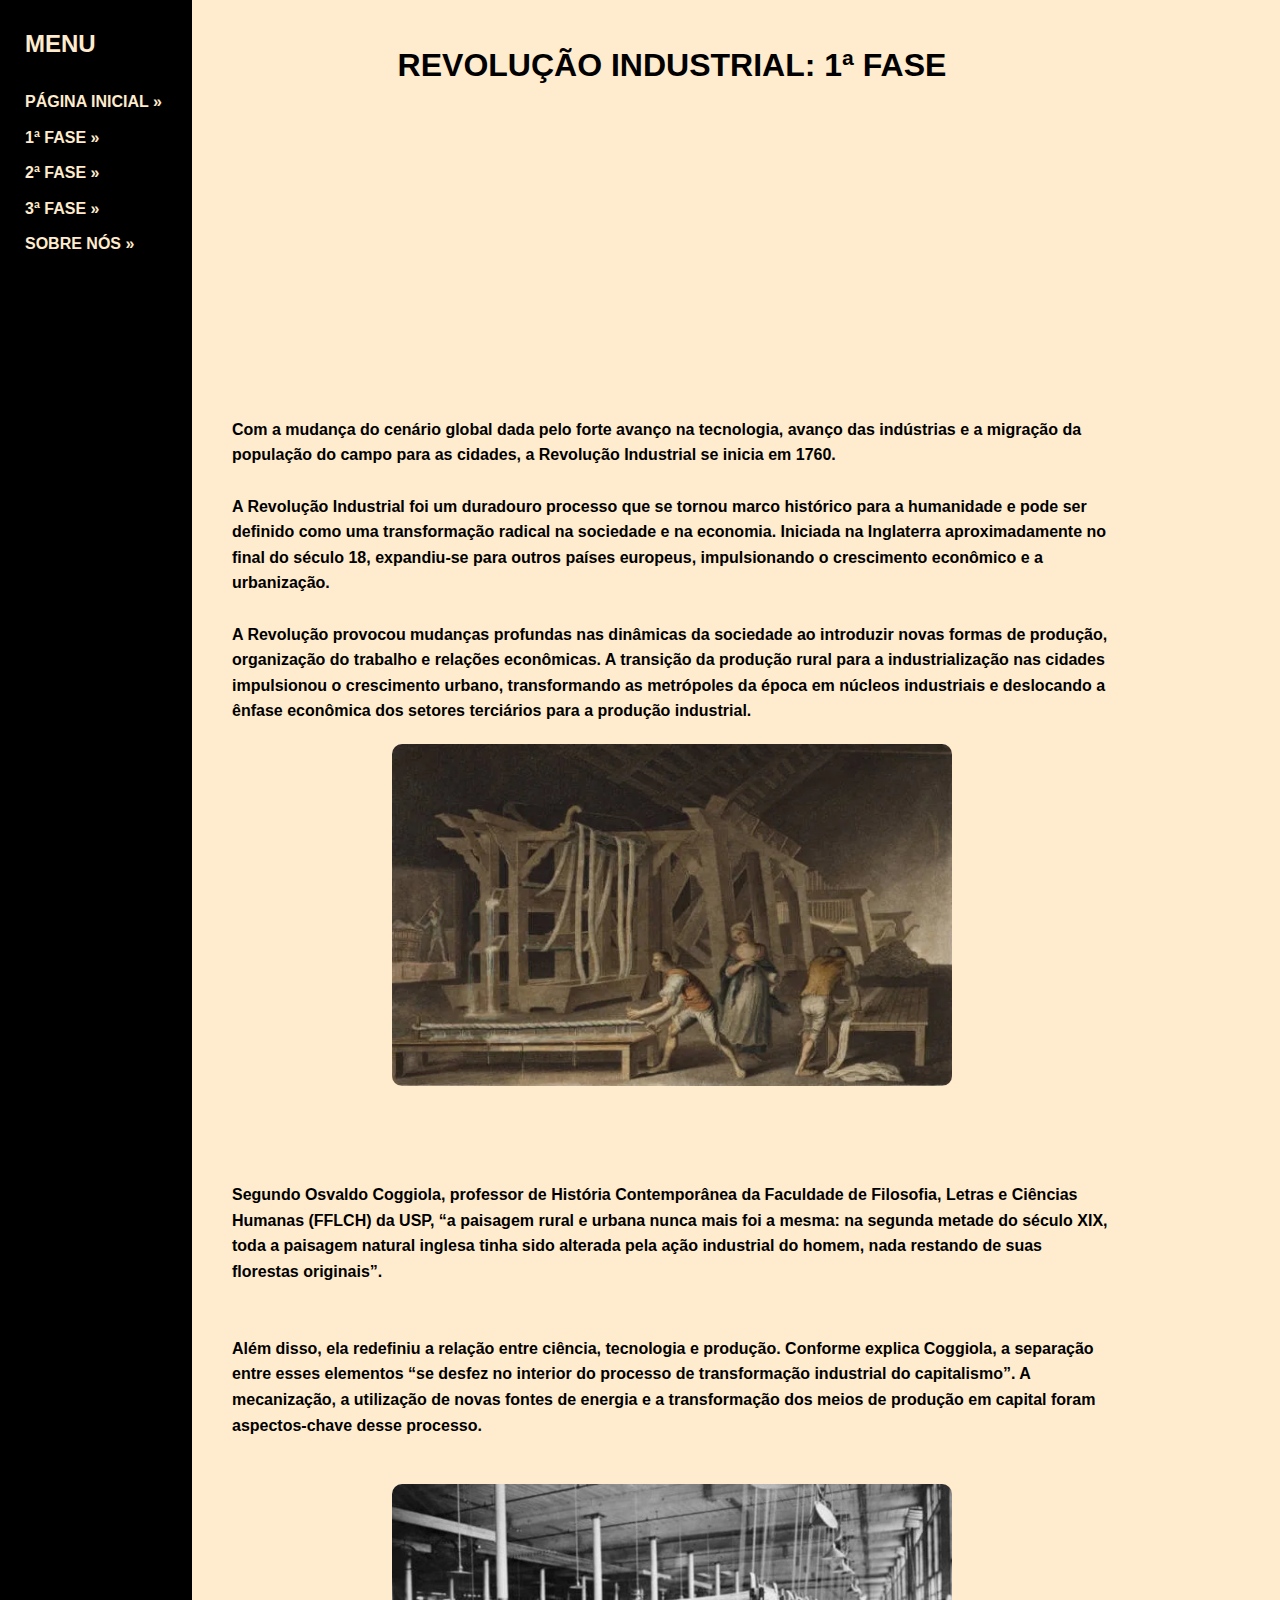
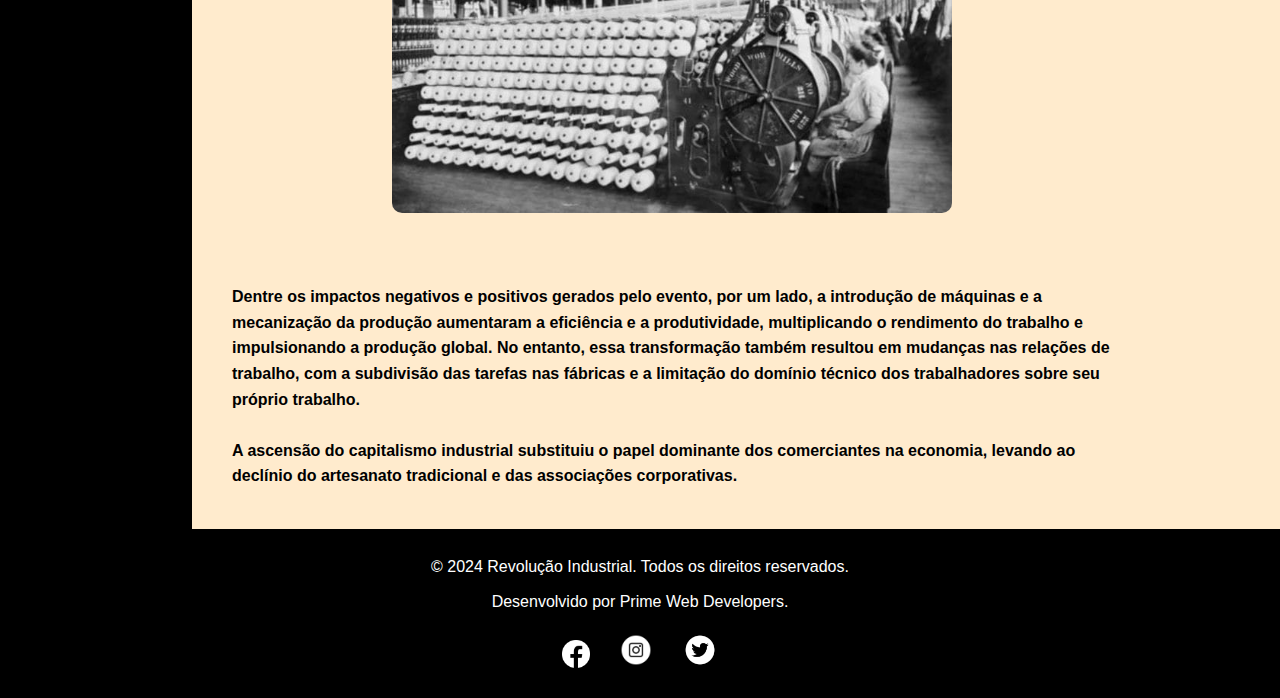
<file: index.html>
<!DOCTYPE html>
<html lang="pt-br">
<head>
    <meta charset="UTF-8">
    <meta name="viewport" content="width=device-width, initial-scale=1.0">
    <title>História da Revolução Industrial</title>
    <link rel="stylesheet" href="style.css">
    <link rel="shortcut icon" href="Prime web.png">
</head>
<body>
    
    <div class="container">
    <aside class="sidebar">
        <nav>
        <h1>MENU</h1> 
        <br>
        <h5><a href="home.html">PÁGINA INICIAL »</a></h5> 
        <h5>1ª FASE »</h5>
        <h5><a href="Página 2/index.html">2ª FASE »</a></h5>
        <h5><a href="Página 3/index.html">3ª FASE »</a></h5>
        <h5><a href="Página 4/index.html">SOBRE NÓS »</a></h5>
        </nav>
    </aside>
    <div class="texto">
        
        <h1 class="pad">REVOLUÇÃO INDUSTRIAL: 1ª FASE</h1>
        <iframe width="560" height="315" src="https://www.youtube.com/embed/m_KTF3iNrY0?si=C55XbMUbRR5bCYUW" title="YouTube video player" frameborder="0" allow="accelerometer; autoplay; clipboard-write; encrypted-media; gyroscope; picture-in-picture; web-share" referrerpolicy="strict-origin-when-cross-origin" allowfullscreen></iframe>
        <br>
        <p>Com a mudança do cenário global dada pelo forte avanço na tecnologia, avanço das indústrias e a migração da população do campo para as cidades, a Revolução Industrial se inicia em 1760. <br>
            <br>
            A Revolução Industrial foi um duradouro processo que se tornou marco histórico para a humanidade e pode ser definido como uma transformação radical na sociedade e na economia. Iniciada na Inglaterra aproximadamente no final do século 18, expandiu-se para outros países europeus, impulsionando o crescimento econômico e a urbanização. <br>
            <br>
            
            A Revolução provocou mudanças profundas nas dinâmicas da sociedade ao introduzir novas formas de produção, organização do trabalho e relações econômicas. A transição da produção rural para a industrialização nas cidades impulsionou o crescimento urbano, transformando as metrópoles da época em núcleos industriais e deslocando a ênfase econômica dos setores terciários para a produção industrial. <br> 
            <img src="industrias-da-primeira-revolucao-industrial-.webp" alt="indústria téxtil se popularizou"> <br>
            <br>
            <br> Segundo Osvaldo Coggiola, professor de História Contemporânea da Faculdade de Filosofia, Letras e Ciências Humanas (FFLCH) da USP, “a paisagem rural e urbana nunca mais foi a mesma: na segunda metade do século XIX, toda a paisagem natural inglesa tinha sido alterada pela ação industrial do homem, nada restando de suas florestas originais”. <br>
            <br>
            
            <br>
            Além disso, ela redefiniu a relação entre ciência, tecnologia e produção. Conforme explica Coggiola, a separação entre esses elementos “se desfez no interior do processo de transformação industrial do capitalismo”. A mecanização, a utilização de novas fontes de energia e a transformação dos meios de produção em capital foram aspectos-chave desse processo. <br>
            <br>
            <img src="primeirafase.jpeg" alt="Mulheres Trabalhando em fábricas durante a revolução insdutrial"> <br>
            <br>
            Dentre os impactos negativos e positivos gerados pelo evento, por um lado, a introdução de máquinas e a mecanização da produção aumentaram a eficiência e a produtividade, multiplicando o rendimento do trabalho e impulsionando a produção global. No entanto, essa transformação também resultou em mudanças nas relações de trabalho, com a subdivisão das tarefas nas fábricas e a limitação do domínio técnico dos trabalhadores sobre seu próprio trabalho. <br>
            <br> A ascensão do capitalismo industrial substituiu o papel dominante dos comerciantes na economia, levando ao declínio do artesanato tradicional e das associações corporativas.    
        </p>
    </div>       
    <footer>
        <div class="footer-content">
            <p>&copy; 2024 Revolução Industrial. Todos os direitos reservados.</p>
            <p>Desenvolvido por Prime Web Developers.</p>
            <div class="social-icons">
                <a href="#"><img class="face" src="icone-facebook.png" alt="Facebook"></a>
                <a href="#"><img src="icone-instagram.png" alt="Instagram"></a>
                <a href="#"><img src="icone-twitter.png" alt="Twitter"></a>
            </div>
        </div>
    </footer>
</body>
</html>
</file>
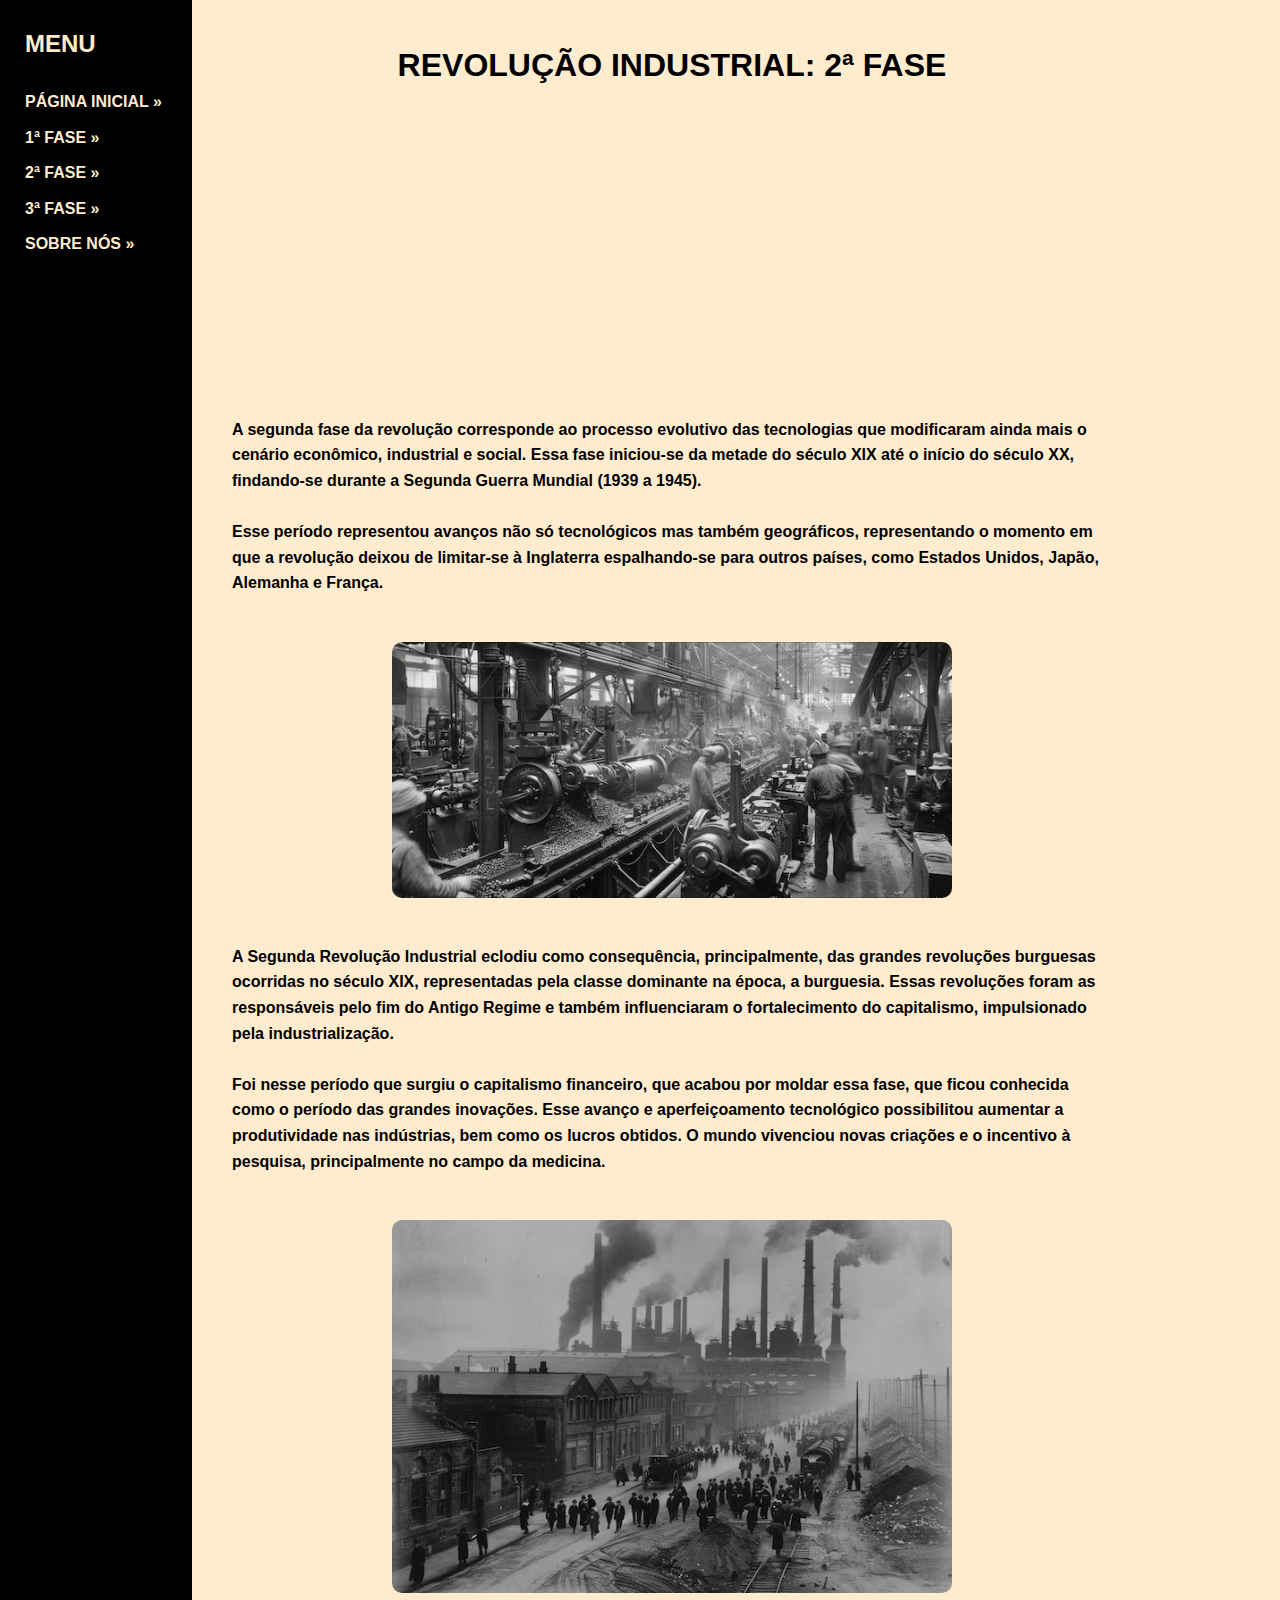
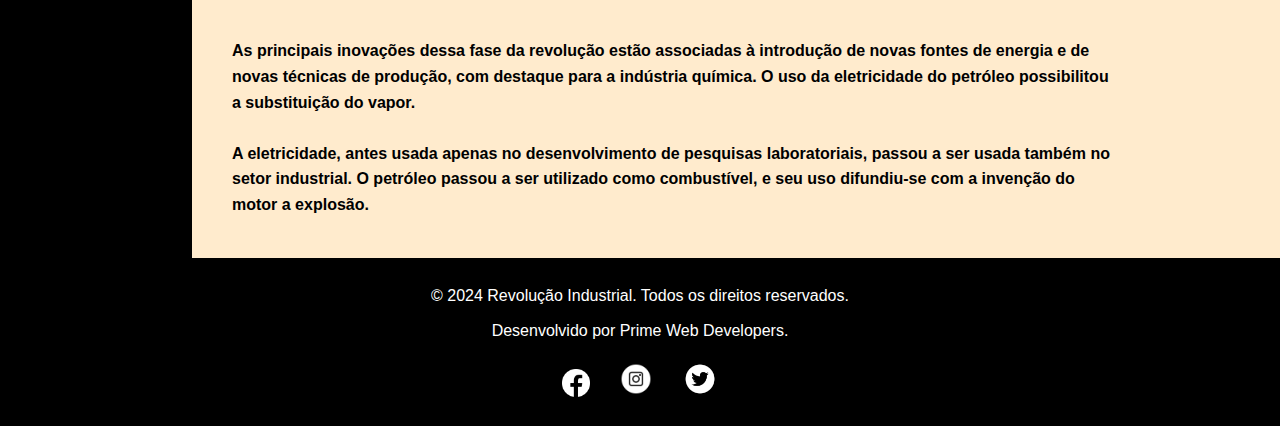
<file: Página 2/index.html>
<!DOCTYPE html>
<html lang="pt-br">
<head>
    <meta charset="UTF-8">
    <meta name="viewport" content="width=device-width, initial-scale=1.0">
    <title>2ª FASE</title>
    <link rel="stylesheet" href="style.css">
    <link rel="shortcut icon" href="Prime web.png">
</head>
<body>
    
    <div class="container">
    <aside class="sidebar">
        <nav>
        <h1>MENU</h1> 
        <br>
        <h5>PÁGINA INICIAL »</h5>
        <h5><a href="../index.html">1ª FASE »</a></h5>
        <h5>2ª FASE »</h5>
        <h5><a href="../Página 3/index.html">3ª FASE »</a></h5>
        <h5><a href="../Página 4/index.html">SOBRE NÓS »</a></h5>
        </nav>
    </aside>
    <div class="texto">
        
        <h1 class="pad">REVOLUÇÃO INDUSTRIAL:  2ª FASE</h1>
        <iframe width="560" height="315" src="https://www.youtube.com/embed/SLhSDL9o_xQ?si=nyWsc7uxwzhIZTRQ" title="YouTube video player" frameborder="0" allow="accelerometer; autoplay; clipboard-write; encrypted-media; gyroscope; picture-in-picture; web-share" referrerpolicy="strict-origin-when-cross-origin" allowfullscreen></iframe>
        <br>
        <p>A segunda fase da revolução corresponde ao processo evolutivo das tecnologias que modificaram ainda mais o cenário econômico, industrial e social. Essa fase iniciou-se da metade do século XIX até o início do século XX, findando-se durante a Segunda Guerra Mundial (1939 a 1945). <br> <br>

            Esse período representou avanços não só tecnológicos mas também geográficos, representando o momento em que a revolução deixou de limitar-se à Inglaterra espalhando-se para outros países, como Estados Unidos, Japão, Alemanha e França. <br>
            <br>
            <img src="escena-de-uma-oficina-industrial-vintage_988095-26061.avif" alt="interior de uma fábrica durante a revolução industrial"> <br>
            A Segunda Revolução Industrial eclodiu como consequência, principalmente, das grandes revoluções burguesas ocorridas no século XIX, representadas pela classe dominante na época, a burguesia. Essas revoluções foram as responsáveis pelo fim do Antigo Regime e também influenciaram o fortalecimento do capitalismo, impulsionado pela industrialização. <br> <br>
            
            Foi nesse período que surgiu o capitalismo financeiro, que acabou por moldar essa fase, que ficou conhecida como o período das grandes inovações. Esse avanço e aperfeiçoamento tecnológico possibilitou aumentar a produtividade nas indústrias, bem como os lucros obtidos. O mundo vivenciou novas criações e o incentivo à pesquisa, principalmente no campo da medicina. <br>
            <br>
            <img src="analisar-a-migracao-de-forcas-de-trabalho-durante-a-indus-generative-ai_1198295-128109.avif" alt="Fábricas da época da revolução industrial"> <br>
            As principais inovações dessa fase da revolução estão associadas à introdução de novas fontes de energia e de novas técnicas de produção, com destaque para a indústria química. O uso da eletricidade do petróleo possibilitou a substituição do vapor. <br> <br> A eletricidade, antes usada apenas no desenvolvimento de pesquisas laboratoriais, passou a ser usada também no setor industrial. O petróleo passou a ser utilizado como combustível, e seu uso difundiu-se com a invenção do motor a explosão.   

        </p>
    </div>       
    <footer>
        <div class="footer-content">
            <p>&copy; 2024 Revolução Industrial. Todos os direitos reservados.</p>
            <p>Desenvolvido por Prime Web Developers.</p>
            <div class="social-icons">
                <a href="#"><img class="face" src="icone-facebook.png" alt="Facebook"></a>
                <a href="#"><img src="icone-instagram.png" alt="Instagram"></a>
                <a href="#"><img src="icone-twitter.png" alt="Twitter"></a>
            </div>
        </div>
    </footer>
</body>
</html>
</file>
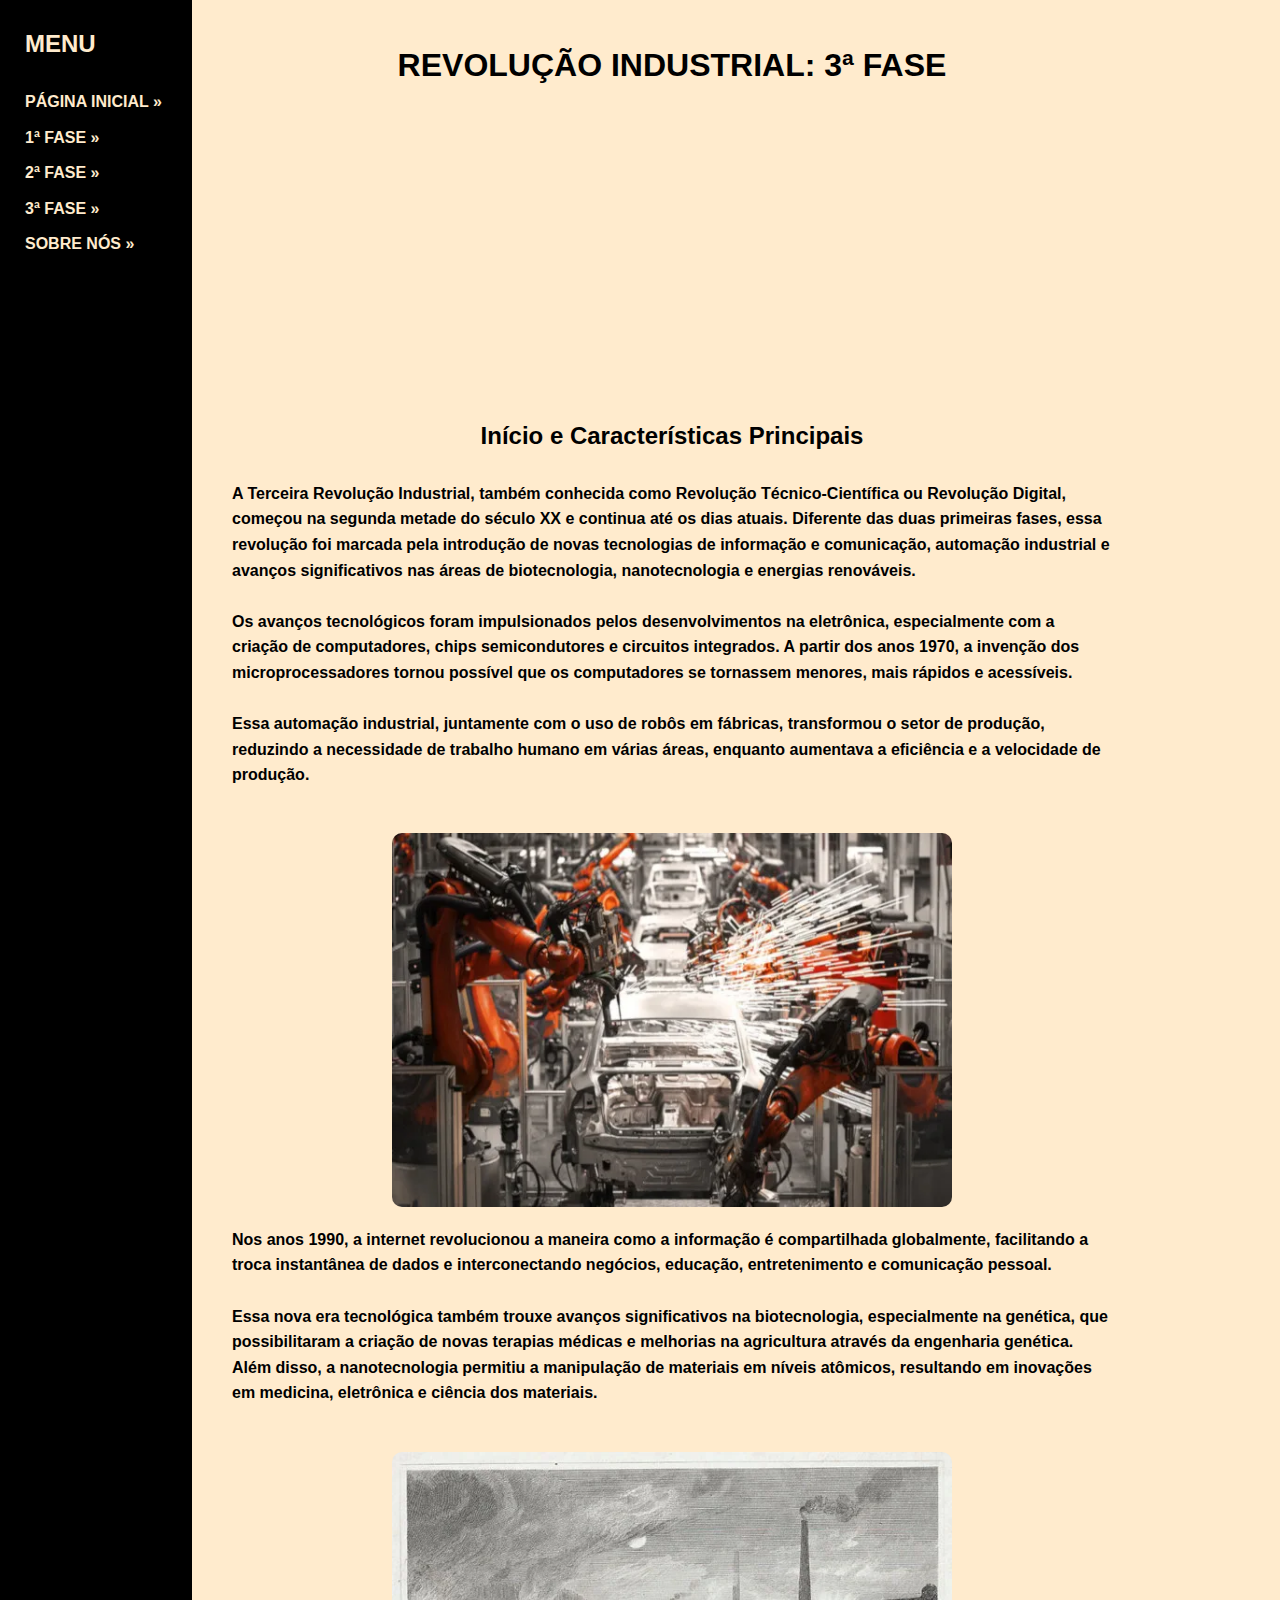
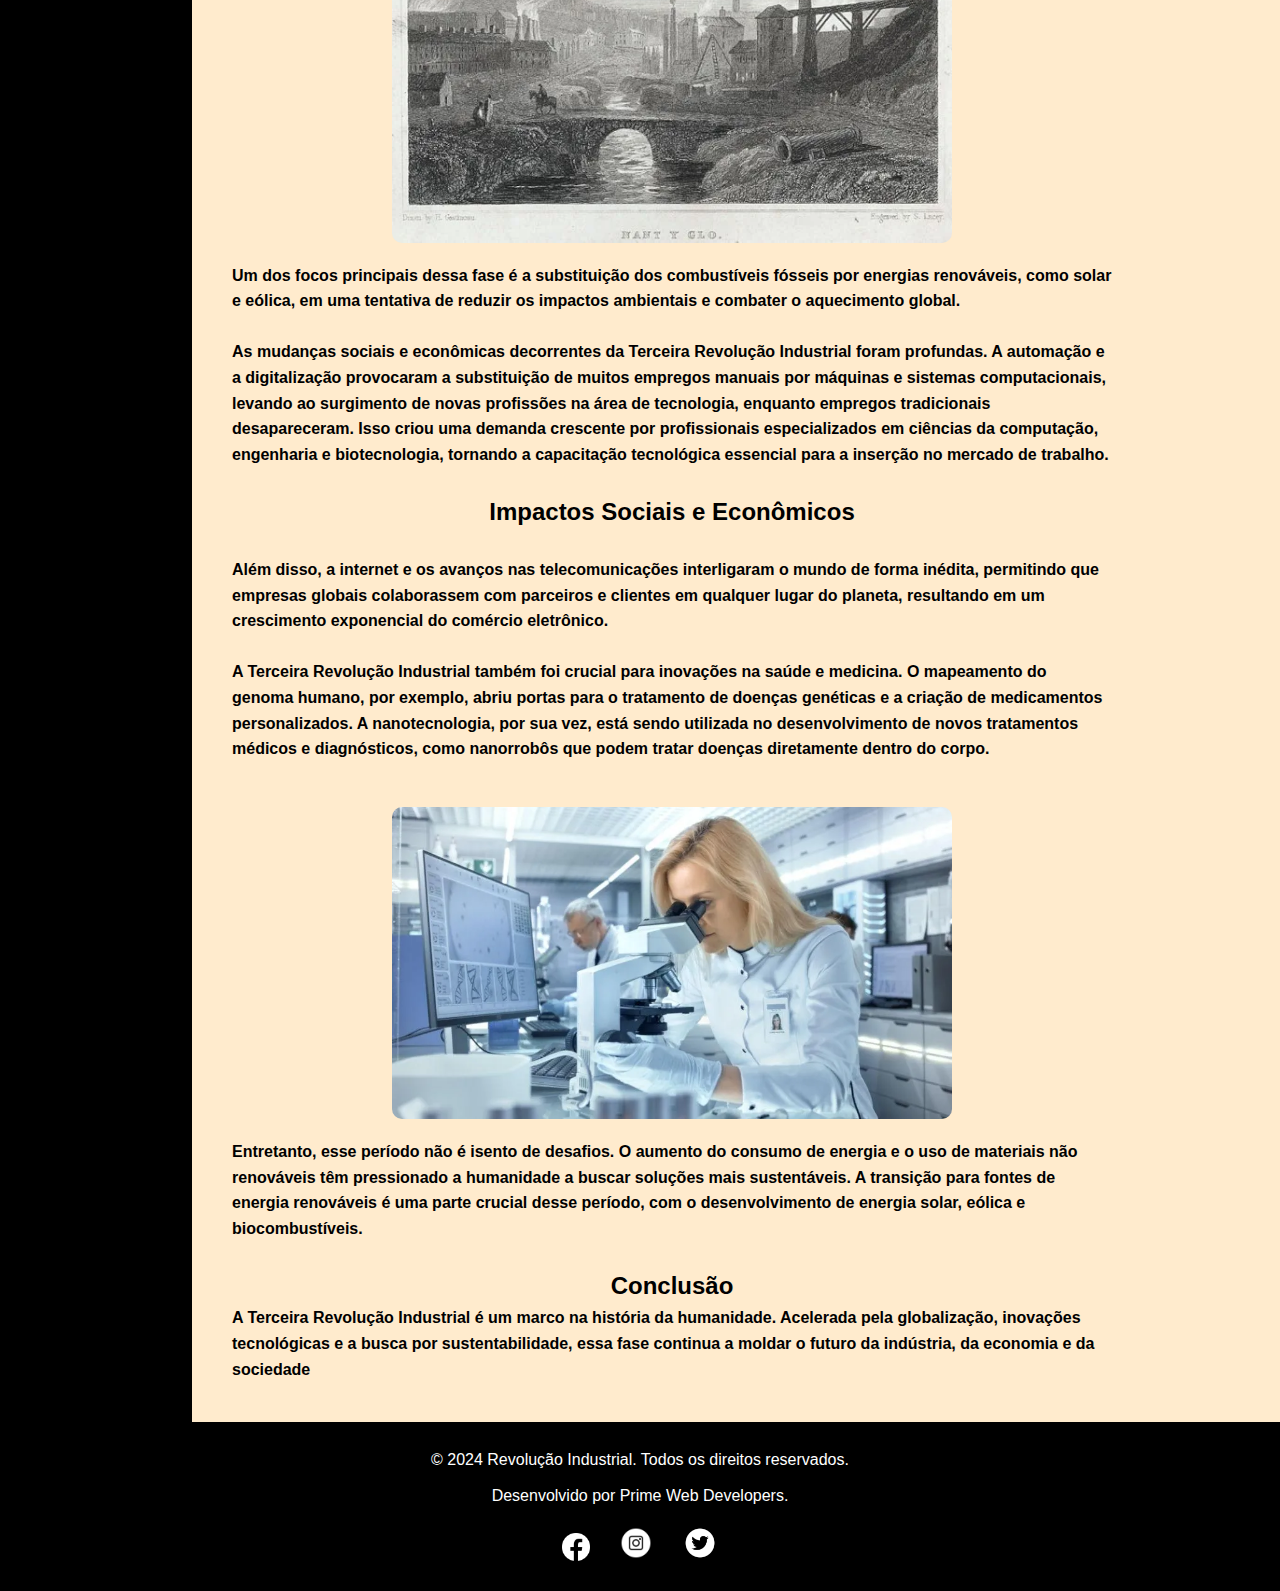
<file: Página 3/index.html>
<!DOCTYPE html>
<html lang="pt-br">
<head>
    <meta charset="UTF-8">
    <meta name="viewport" content="width=device-width, initial-scale=1.0">
    <title>3ª FASE</title>
    <link rel="stylesheet" href="style.css">
    <link rel="shortcut icon" href="../Prime web.png">
</head>
<body>
    
    <div class="container">
    <aside class="sidebar">
        <nav>
        <h1>MENU</h1> 
        <br>
        <h5>PÁGINA INICIAL »</h5> 
        <h5><a href="../index.html">1ª FASE »</a></h5>
        <h5><a href="../Página 2/index.html">2ª FASE »</a></h5>
        <h5>3ª FASE »</h5>
        <h5><a href="../Página 4/index.html">SOBRE NÓS »</a></h5>
        </nav>
    </aside>
    <div class="texto">
    
        <h1 class="pad">REVOLUÇÃO INDUSTRIAL: 3ª FASE</h1>
        <iframe width="560" height="315" src="https://www.youtube.com/embed/bEHP1fUXNQo?si=AiVrIutg6ruUrqrc" title="YouTube video player" frameborder="0" allow="accelerometer; autoplay; clipboard-write; encrypted-media; gyroscope; picture-in-picture; web-share" referrerpolicy="strict-origin-when-cross-origin" allowfullscreen></iframe>
        <br>
        <h2>Início e Características Principais</h2> <br>
        <p> 
            A Terceira Revolução Industrial, também conhecida como Revolução Técnico-Científica ou Revolução Digital, começou na segunda metade do século XX e continua até os dias atuais. Diferente das duas primeiras fases, essa revolução foi marcada pela introdução de novas tecnologias de informação e comunicação, automação industrial e avanços significativos nas áreas de biotecnologia, nanotecnologia e energias renováveis. <br>
            <br>
            Os avanços tecnológicos foram impulsionados pelos desenvolvimentos na eletrônica, especialmente com a criação de computadores, chips semicondutores e circuitos integrados. A partir dos anos 1970, a invenção dos microprocessadores tornou possível que os computadores se tornassem menores, mais rápidos e acessíveis. <br> <br> Essa automação industrial, juntamente com o uso de robôs em fábricas, transformou o setor de produção, reduzindo a necessidade de trabalho humano em várias áreas, enquanto aumentava a eficiência e a velocidade de produção. <br>
            <br>
            <img src="1-terceira-revolucao-industrial-.webp" alt="">
            Nos anos 1990, a internet revolucionou a maneira como a informação é compartilhada globalmente, facilitando a troca instantânea de dados e interconectando negócios, educação, entretenimento e comunicação pessoal. <br> <br>Essa nova era tecnológica também trouxe avanços significativos na biotecnologia, especialmente na genética, que possibilitaram a criação de novas terapias médicas e melhorias na agricultura através da engenharia genética. Além disso, a nanotecnologia permitiu a manipulação de materiais em níveis atômicos, resultando em inovações em medicina, eletrônica e ciência dos materiais. <br>
            <br>
            
            <img src="fabricas-cidades-inglesas.webp" alt="Gravura do início da década de 1830. As fábricas e suas chaminés modificaram a paisagem de muitas cidades inglesas.">
            

            Um dos focos principais dessa fase é a substituição dos combustíveis fósseis por energias renováveis, como solar e eólica, em uma tentativa de reduzir os impactos ambientais e combater o aquecimento global. <br>
            <br>
            
            As mudanças sociais e econômicas decorrentes da Terceira Revolução Industrial foram profundas. A automação e a digitalização provocaram a substituição de muitos empregos manuais por máquinas e sistemas computacionais, levando ao surgimento de novas profissões na área de tecnologia, enquanto empregos tradicionais desapareceram. Isso criou uma demanda crescente por profissionais especializados em ciências da computação, engenharia e biotecnologia, tornando a capacitação tecnológica essencial para a inserção no mercado de trabalho. <br>
            <br>
            <h2>Impactos Sociais e Econômicos</h2> <br> 
            Além disso, a internet e os avanços nas telecomunicações interligaram o mundo de forma inédita, permitindo que empresas globais colaborassem com parceiros e clientes em qualquer lugar do planeta, resultando em um crescimento exponencial do comércio eletrônico.
             <br>
             <br>
            A Terceira Revolução Industrial também foi crucial para inovações na saúde e medicina. O mapeamento do genoma humano, por exemplo, abriu portas para o tratamento de doenças genéticas e a criação de medicamentos personalizados. A nanotecnologia, por sua vez, está sendo utilizada no desenvolvimento de novos tratamentos médicos e diagnósticos, como nanorrobôs que podem tratar doenças diretamente dentro do corpo.
            <br>
            <br>
            <img src="desenvolvimento-da-genetica.webp" alt="">
            Entretanto, esse período não é isento de desafios. O aumento do consumo de energia e o uso de materiais não renováveis têm pressionado a humanidade a buscar soluções mais sustentáveis. A transição para fontes de energia renováveis é uma parte crucial desse período, com o desenvolvimento de energia solar, eólica e biocombustíveis.
            <br>
            <br>
            <h2>Conclusão</h2>
            A Terceira Revolução Industrial é um marco na história da humanidade. Acelerada pela globalização, inovações tecnológicas e a busca por sustentabilidade, essa fase continua a moldar o futuro da indústria, da economia e da sociedade     
        </p>
    </div>       
    <footer>
        <div class="footer-content">
            <p>&copy; 2024 Revolução Industrial. Todos os direitos reservados.</p>
            <p>Desenvolvido por Prime Web Developers.</p>
            <div class="social-icons">
                <a href="#"><img class="face" src="icone-facebook.png" alt="Facebook"></a>
                <a href="#"><img src="icone-instagram.png" alt="Instagram"></a>
                <a href="#"><img src="icone-twitter.png" alt="Twitter"></a>
            </div>
        </div>
    </footer>
</body>
</html>
</file>
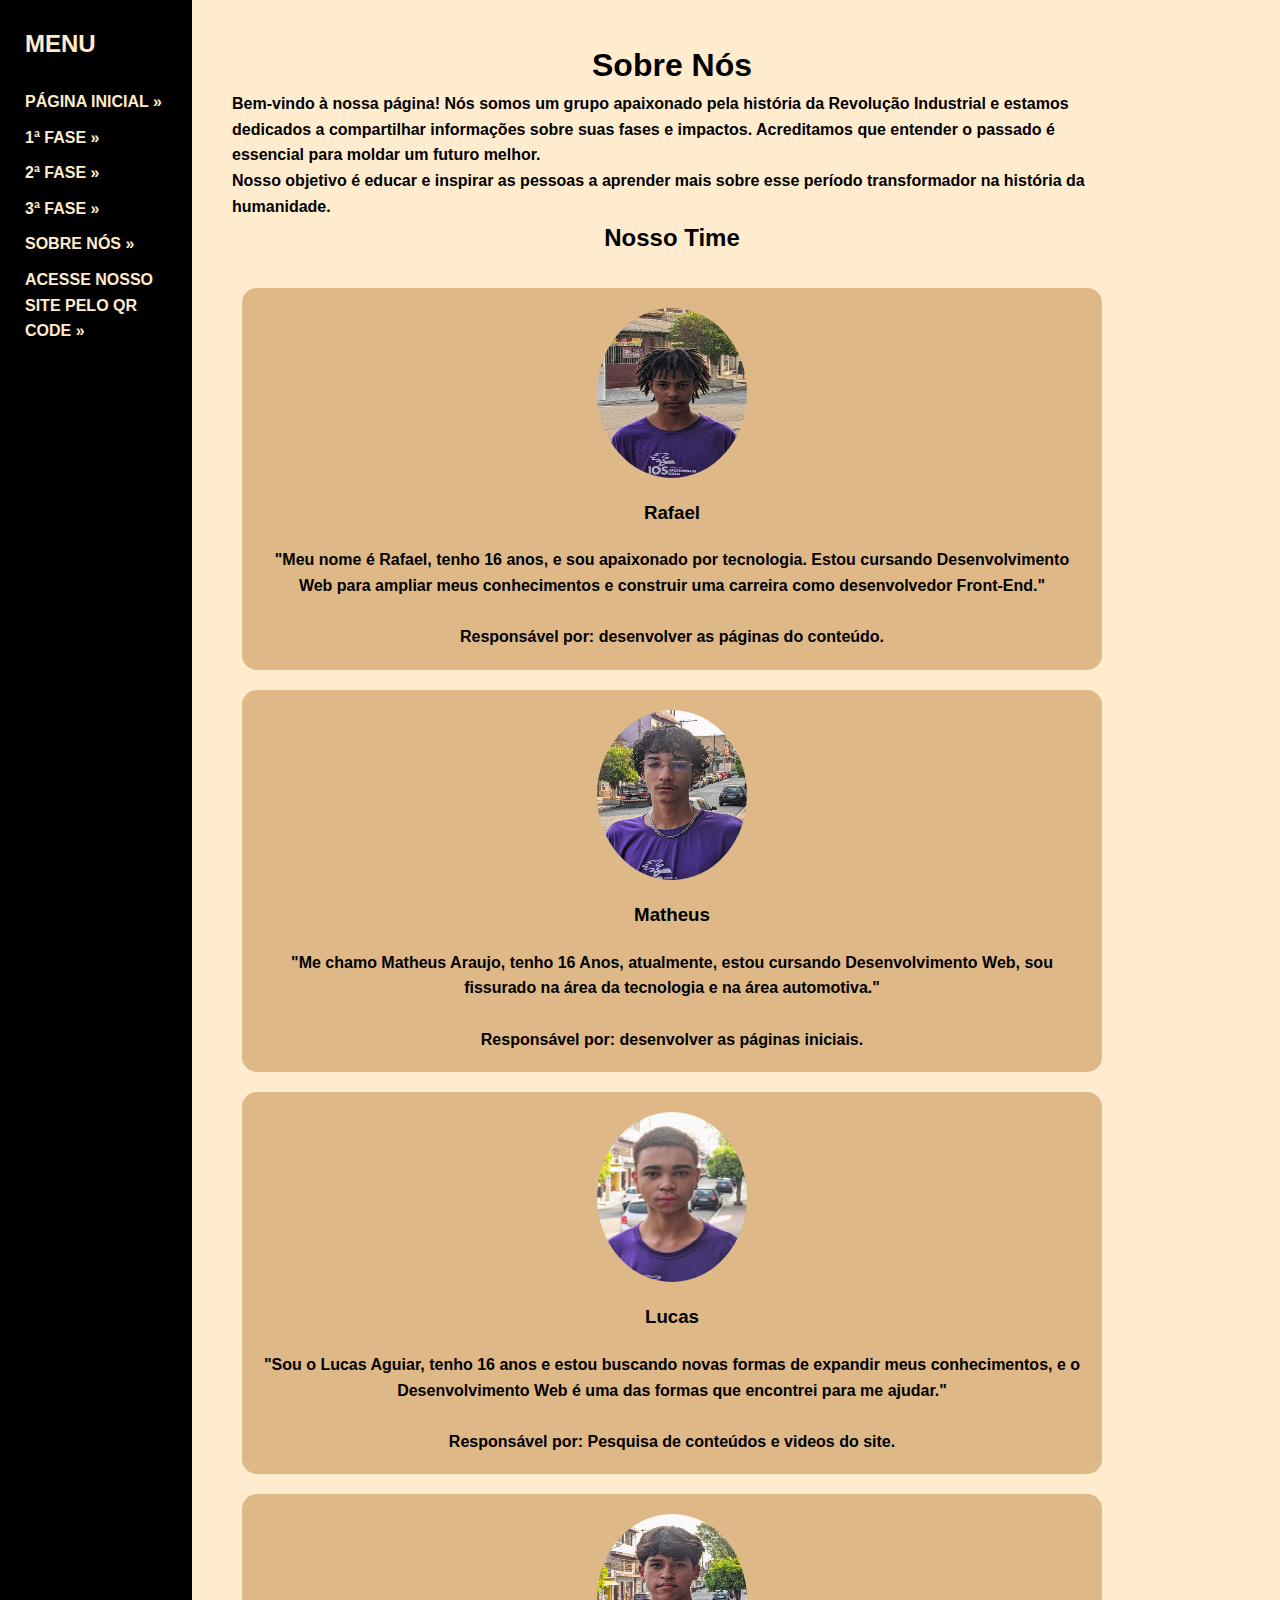
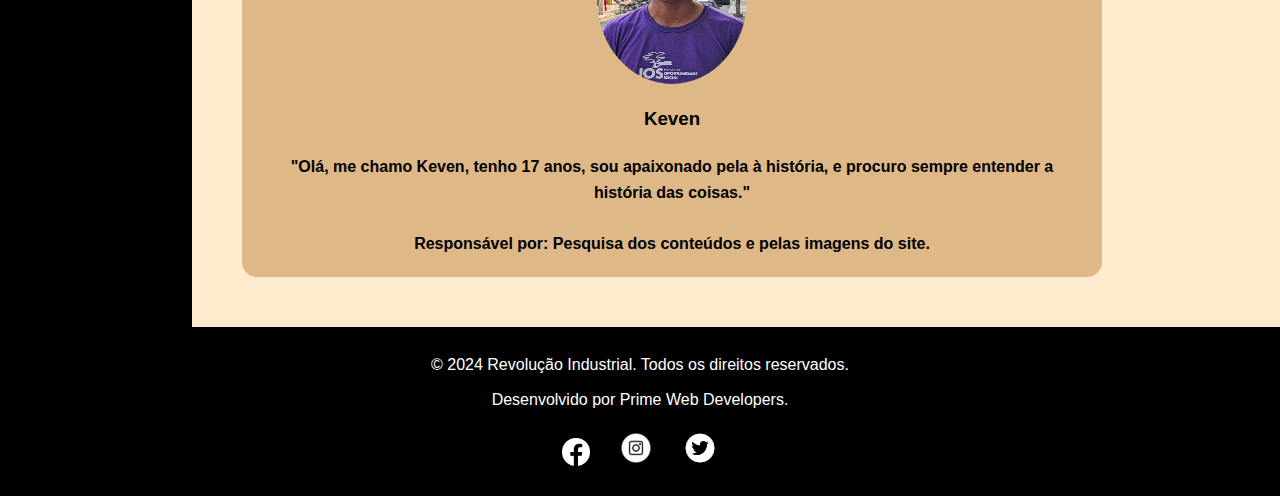
<file: Página 4/index.html>
<!DOCTYPE html>
<html lang="pt-br">
<head>
    <meta charset="UTF-8">
    <meta name="viewport" content="width=device-width, initial-scale=1.0">
    <title>Sobre Nós</title>
    <link rel="stylesheet" href="style.css">
    <link rel="shortcut icon" href="Prime web.png">
</head>
<body>
    
    <div class="container">
    <aside class="sidebar">
        <nav>
        <h1>MENU</h1> 
        <br>
        <h5>PÁGINA INICIAL »</h5> 
        <h5><a href="../index.html">1ª FASE »</a></h5>
        <h5><a href="../Página 2/index.html">2ª FASE »</a></h5>
        <h5><a href="../Página 3/index.html">3ª FASE »</a></h5>
        <h5>SOBRE NÓS »</h5>
        <h5><a href="../QRCODE/index.html">ACESSE NOSSO SITE PELO QR CODE »</a></h5>
        </nav>
    </aside>
        <div class="texto">
            <h1>Sobre Nós</h1>
            <p>Bem-vindo à nossa página! Nós somos um grupo apaixonado pela história da Revolução Industrial e estamos dedicados a compartilhar informações sobre suas fases e impactos. Acreditamos que entender o passado é essencial para moldar um futuro melhor.</p>
            <p>Nosso objetivo é educar e inspirar as pessoas a aprender mais sobre esse período transformador na história da humanidade.</p>

            <h2>Nosso Time</h2>
            <div class="team">
                <div class="member">
                    <img src="Rafael.jpeg" alt="Rafael">
                    <h3>Rafael</h3>
                    <p class="mar">"Meu nome é Rafael, tenho 16 anos,  e sou apaixonado por tecnologia.  Estou cursando Desenvolvimento Web para ampliar meus  conhecimentos e construir uma carreira como   desenvolvedor Front-End." <br> <br>Responsável por: desenvolver as páginas do conteúdo.</p>
    
                </div>
                <div class="member">
                    <img src="Matheus.jpeg" alt="Matheus">
                    <h3>Matheus</h3>
                    <p class="mar">"Me chamo Matheus Araujo, tenho 16 Anos,  atualmente, estou cursando Desenvolvimento Web, sou fissurado na área da tecnologia e na área automotiva." <br> <br>Responsável por: desenvolver as páginas iniciais. </p>
                    
                </div>
                <div class="member">
                    <img src="Lucas.jpeg" alt="Lucas">
                    <h3>Lucas</h3>
                    <p class="mar">"Sou o Lucas Aguiar, tenho 16 anos e estou buscando novas formas de expandir meus conhecimentos, e o Desenvolvimento Web é uma das formas que encontrei para me ajudar." <br> <br>Responsável por: Pesquisa de conteúdos e videos do site.</p>
                </div>
                <div class="member">
                    <img src="Keven.jpeg" alt="Keven">
                    <h3>Keven</h3>
                    <p class="mar">"Olá, me chamo Keven, tenho 17 anos, sou apaixonado pela à história, e procuro sempre entender a história das coisas." <br> <br>
                     Responsável por: Pesquisa dos conteúdos e pelas imagens do site.</p>
                </div>
            </div>
        </div>       
        <footer>
            <div class="footer-content">
                <p>&copy; 2024 Revolução Industrial. Todos os direitos reservados.</p>
                <p>Desenvolvido por Prime Web Developers.</p>
                <div class="social-icons">
                    <a href="#"><img class="face" src="icone-facebook.png" alt="Facebook"></a>
                    <a href="#"><img src="icone-instagram.png" alt="Instagram"></a>
                    <a href="#"><img src="icone-twitter.png" alt="Twitter"></a>
                </div>
            </div>
        </footer>
    </div>
</body>
</html>
</file>
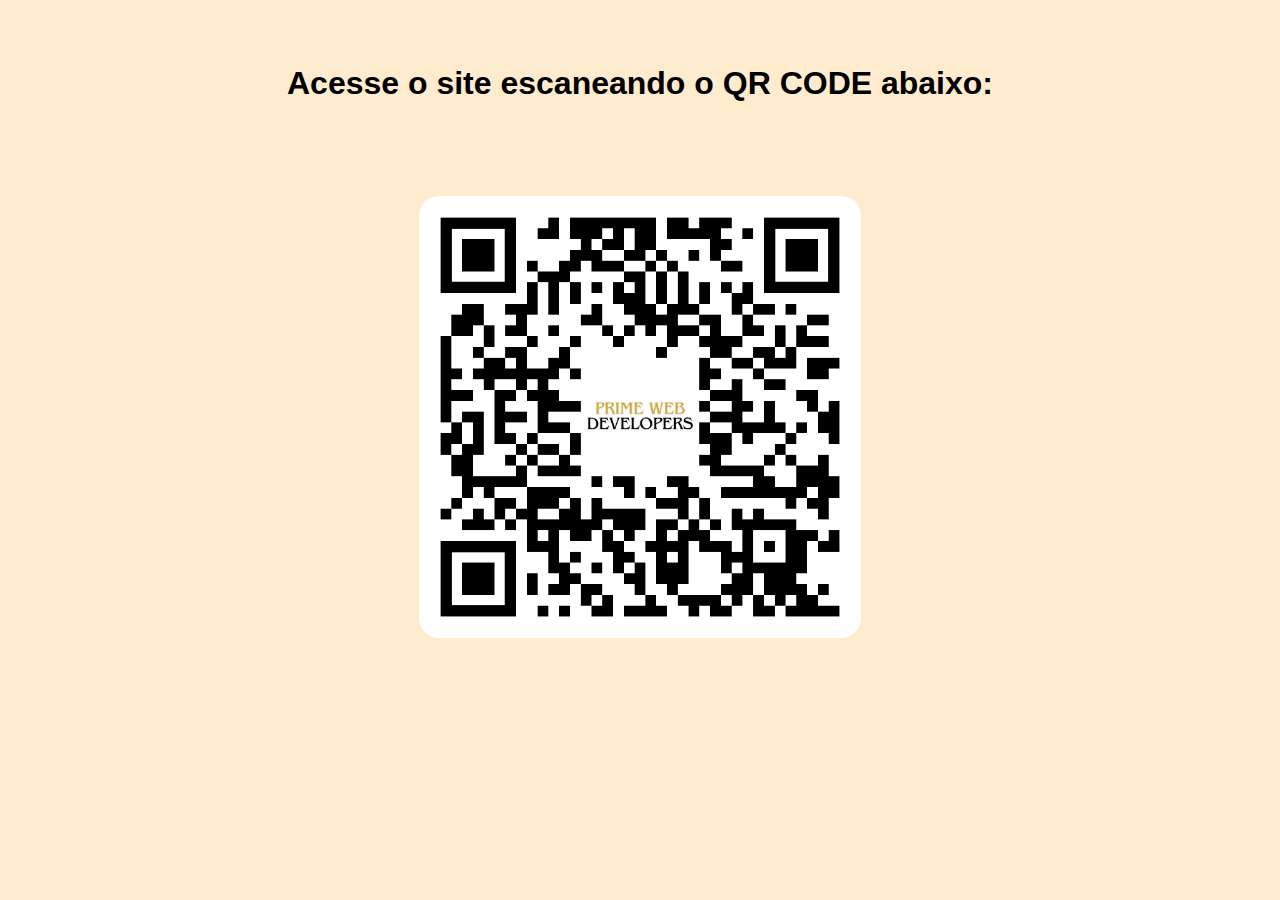
<file: QRCODE/index.html>
<!DOCTYPE html>
<html lang="pt-br">
<head>
    <meta charset="UTF-8">
    <meta name="viewport" content="width=device-width, initial-scale=1.0">
    <title>QR CODE</title>
    <link rel="stylesheet" href="style.css">
    <link rel="shortcut icon" href="../Prime web.png">
</head>
<body>
    <div class="texto">
        <br> <br>
    <h1>Acesse o site escaneando o  QR CODE abaixo:</h1>
</div>
    
    <br> <br> <br> <br> 
    <div class="imagem">
        <img src="qr-code.png" alt="QR CODE">
    </div>
    
</body>
</html>
</file>
<file: style.css>
* {
    margin: 0;
    padding: 0;
    box-sizing: border-box;
}


body {
    font-family: Arial, sans-serif;
    line-height: 1.6;
    display: flex;
    flex-direction: column;
    min-height: 100vh;
    background-color: blanchedalmond;
}


.container {
    display: flex;
    flex-wrap: wrap;
}


.sidebar {
    background-color: black;
    color: blanchedalmond;
    padding: 25px;
    width: 15%;
}


.texto {
    display: flex;
    flex-direction: column;
    align-items: center;
    padding: 40px;
    width: 75%;
    font-weight: 600;
}


@media only screen and (max-width: 768px) {
    .container {
        flex-direction: column-reverse;
    }

    .sidebar, .texto {
        width: 100%;
    }

    .sidebar {
        order: 2;
    }

    .texto {
        order: 1;
    }
} 


iframe {
    width: 100%;
    height: 300px;
    max-width: 560px;
    border-radius: 10px;
}


nav h1 {
    font-size: 1.5rem;
}

nav h5 {
    font-size: 1rem;
    margin-bottom: 10px;
    cursor: pointer;
    
}

.texto h1 {
    text-align: center;
}


footer {
    background-color: #000;
    color: #fff;
    padding: 20px;
    text-align: center;
    position: relative;
    bottom: 0;
    width: 100%;
}

.footer-content {
    display: flex;
    flex-direction: column;
    align-items: center;
}

.footer-content p {
    margin: 5px 0;
}


.social-icons {
    margin-top: 10px;
}

.social-icons a {
    margin: 0 10px; 
}

.social-icons img {
    width: 40px;
    height: 40px;
}
.social-icons .face{
    width: 32px;
    height: 32px;
    
}


@media only screen and (max-width: 768px) {
    .footer-content {
        flex-direction: column;
    }

    .social-icons a {
        margin: 5px;
    }
}
a{
    text-decoration: none;
    color: blanchedalmond;
}

.texto img{
    display: block;
    margin: 20px auto; 
    width: 100%;
    height: auto;
    max-width: 560px;
    border-radius: 10px;
}
</file>
<file: QRCODE/style.css>
body{
    background-color: blanchedalmond;
}
h1{
    text-align: center;
    color: black;
    font-family: Arial, Helvetica, sans-serif;
}
.imagem{
    display: flex;
    justify-content: center;
}
.imagem img{
    width: 35%;
    border-radius: 20px;
}
@media screen and (max-width: 768px){
    .imagem{
        width: 100%;
    }
}
</file>
<file: Página 2/style.css>
/* Reseta margens e espaçamentos */
* {
    margin: 0;
    padding: 0;
    box-sizing: border-box;
}

/* Estilização geral do body */
body {
    font-family: Arial, sans-serif;
    line-height: 1.6;
    display: flex;
    flex-direction: column;
    min-height: 100vh;
    background-color: blanchedalmond;
}

/* Estilo da área de conteúdo principal */
.container {
    display: flex;
    flex-wrap: wrap;
}

/* Estilo para o menu lateral */
.sidebar {
    background-color: black;
    color: blanchedalmond;
    padding: 25px;
    width: 15%;
}

/* Estilo para o texto */
.texto {
    display: flex;
    flex-direction: column;
    align-items: center; /* Centraliza os itens no eixo horizontal */
    padding: 40px;
    width: 75%;
    font-weight: 600;
}

.texto img {
    display: block;
    margin: 20px auto; /* Centraliza as imagens */
    width: 100%;
    height: auto;
    max-width: 560px;
    border-radius: 10px;
}

/* Responsividade para a largura da sidebar e conteúdo */
@media only screen and (max-width: 768px) {
    .container {
        flex-direction: column-reverse;
    }

    .sidebar, .texto {
        width: 100%;
    }

    .sidebar {
        order: 2;
    }

    .texto {
        order: 1;
    }
}

/* Responsividade para o iframe */
iframe {
    width: 100%;
    height: 300px;
    max-width: 560px;
    border-radius: 10px;
}

/* Estilo para o menu de navegação */
nav h1 {
    font-size: 1.5rem;
}

nav h5 {
    font-size: 1rem;
    margin-bottom: 10px;
    cursor: pointer;
}

.texto h1 {
    text-align: center;
}

/* Estilo para o footer */
footer {
    background-color: #000;
    color: #fff;
    padding: 20px;
    text-align: center;
    width: 100%;
}

.footer-content {
    display: flex;
    flex-direction: column;
    align-items: center;
}

.footer-content p {
    margin: 5px 0;
}

/* Ícones sociais */
.social-icons {
    margin-top: 10px;
}

.social-icons a {
    margin: 0 10px; /* Corrigido o espaçamento dos ícones */
}

.social-icons img {
    width: 40px;
    height: 40px;
}
.social-icons .face {
    width: 32px;
    height: 32px;

}

/* Responsividade para o footer */
@media only screen and (max-width: 768px) {
    .footer-content {
        flex-direction: column;
    }

    .social-icons a {
        margin: 5px;
    }
}

a{
    text-decoration: none;
    color: blanchedalmond;
}
</file>
<file: Página 3/style.css>
/* Reseta margens e espaçamentos */
* {
    margin: 0;
    padding: 0;
    box-sizing: border-box;
}

/* Estilização geral do body */
body {
    font-family: Arial, sans-serif;
    line-height: 1.6;
    display: flex;
    flex-direction: column;
    min-height: 100vh;
    background-color: blanchedalmond;
}

/* Estilo da área de conteúdo principal */
.container {
    display: flex;
    flex-wrap: wrap;
}

/* Estilo para o menu lateral */
.sidebar {
    background-color: black;
    color: blanchedalmond;
    padding: 25px;
    width: 15%;
}

/* Estilo para o texto */
.texto {
    display: flex;
    flex-direction: column;
    align-items: center;
    padding: 40px;
    width: 75%;
    font-weight: 600;
}

/* Responsividade para a largura da sidebar e conteúdo */
@media only screen and (max-width: 768px) {
    .container {
        flex-direction: column-reverse;
    }

    .sidebar, .texto {
        width: 100%;
    }

    .sidebar {
        order: 2;
    }

    .texto {
        order: 1;
    }
} /* <-- Correção: Fechar chave aqui */

/* Responsividade para o iframe */
iframe {
    width: 100%;
    height: 300px;
    max-width: 560px;
    border-radius: 10px;
}

/* Estilo para o menu de navegação */
nav h1 {
    font-size: 1.5rem;
}

nav h5 {
    font-size: 1rem;
    margin-bottom: 10px;
    cursor: pointer;
    
}

.texto h1 {
    text-align: center;
}

/* Estilo para o footer */
footer {
    background-color: #000;
    color: #fff;
    padding: 20px;
    text-align: center;
    position: relative;
    bottom: 0;
    width: 100%;
}

.footer-content {
    display: flex;
    flex-direction: column;
    align-items: center;
}

.footer-content p {
    margin: 5px 0;
}

/* Ícones sociais */
.social-icons {
    margin-top: 10px;
}

.social-icons a {
    margin: 0 10px; /* Corrigido o espaçamento dos ícones */
}

.social-icons img {
    width: 40px;
    height: 40px;
}
.social-icons .face{
    width: 32px;
    height: 32px;
}

/* Responsividade para o footer */
@media only screen and (max-width: 768px) {
    .footer-content {
        flex-direction: column;
    }

    .social-icons a {
        margin: 5px;
    }
}
a{
    text-decoration: none;
    color: blanchedalmond;
}

.texto img{
    display: block;
    margin: 20px auto; /* Centraliza as imagens */
    width: 100%;
    height: auto;
    max-width: 560px;
    border-radius: 10px;
}
</file>
<file: Página 4/style.css>
/* Reseta margens e espaçamentos */
* {
    margin: 0;
    padding: 0;
    box-sizing: border-box;
}

/* Estilização geral do body */
body {
    font-family: Arial, sans-serif;
    line-height: 1.6;
    display: flex;
    flex-direction: column;
    min-height: 100vh;
    background-color: blanchedalmond;
}

/* Estilo da área de conteúdo principal */
.container {
    display: flex;
    flex-wrap: wrap;
}

/* Estilo para o menu lateral */
.sidebar {
    background-color: black;
    color: blanchedalmond;
    padding: 25px;
    width: 15%;
}

/* Estilo para o texto */
.texto {
    display: flex;
    flex-direction: column;
    align-items: center;
    padding: 40px;
    width: 75%;
    font-weight: 600;
}

/* Responsividade para a largura da sidebar e conteúdo */
@media only screen and (max-width: 768px) {
    .container {
        flex-direction: column-reverse;
    }

    .sidebar, .texto {
        width: 100%;
    }

    .sidebar {
        order: 2;
    }

    .texto {
        order: 1;
    }
    .member img {
        width: 100px;
    }

} /* <-- Correção: Fechar chave aqui */

/* Responsividade para o iframe */
iframe {
    width: 100%;
    height: 300px;
    max-width: 560px;
    border-radius: 10px;
}

/* Estilo para o menu de navegação */
nav h1 {
    font-size: 1.5rem;
}

nav h5 {
    font-size: 1rem;
    margin-bottom: 10px;
    cursor: pointer;
    
}

.texto h1 {
    text-align: center;
}

/* Estilo para o footer */
footer {
    background-color: #000;
    color: #fff;
    padding: 20px;
    text-align: center;
    position: relative;
    bottom: 0;
    width: 100%;
}

.footer-content {
    display: flex;
    flex-direction: column;
    align-items: center;
}

.footer-content p {
    margin: 5px 0;
}

/* Ícones sociais */
.social-icons {
    margin-top: 10px;
}

.social-icons a {
    margin: 0 10px; /* Corrigido o espaçamento dos ícones */
}

.social-icons img {
    width: 40px;
    height: 40px;
}
.social-icons .face{
    width: 32px;
    height: 32px;
}

/* Responsividade para o footer */
@media only screen and (max-width: 768px) {
    .footer-content {
        flex-direction: column;
    }

    .social-icons a {
        margin: 5px;
    }
}
a{
    text-decoration: none;
    color: blanchedalmond;
}

.texto img{
    display: block;
    margin: 20px auto; /* Centraliza as imagens */
    width: 100%;
    height: auto;
    max-width: 560px;
    border-radius: 10px;
}

.team {
    display: flex;
    flex-wrap: wrap;
    justify-content: center;
    margin-top: 20px;
}

.member {
    display: flex;
    flex-direction: column;
    align-items: center;
    margin: 10px;
    background-color: burlywood;
    border-radius: 15px;
    
}

.member img {
    width: 150px; /* Largura padrão das imagens */
    height: 170px;
    border-radius: 50%;
}

.mar{
    text-align: center;
    color: black;
    padding: 20px;
    margin: 0 auto;
}
</file>
